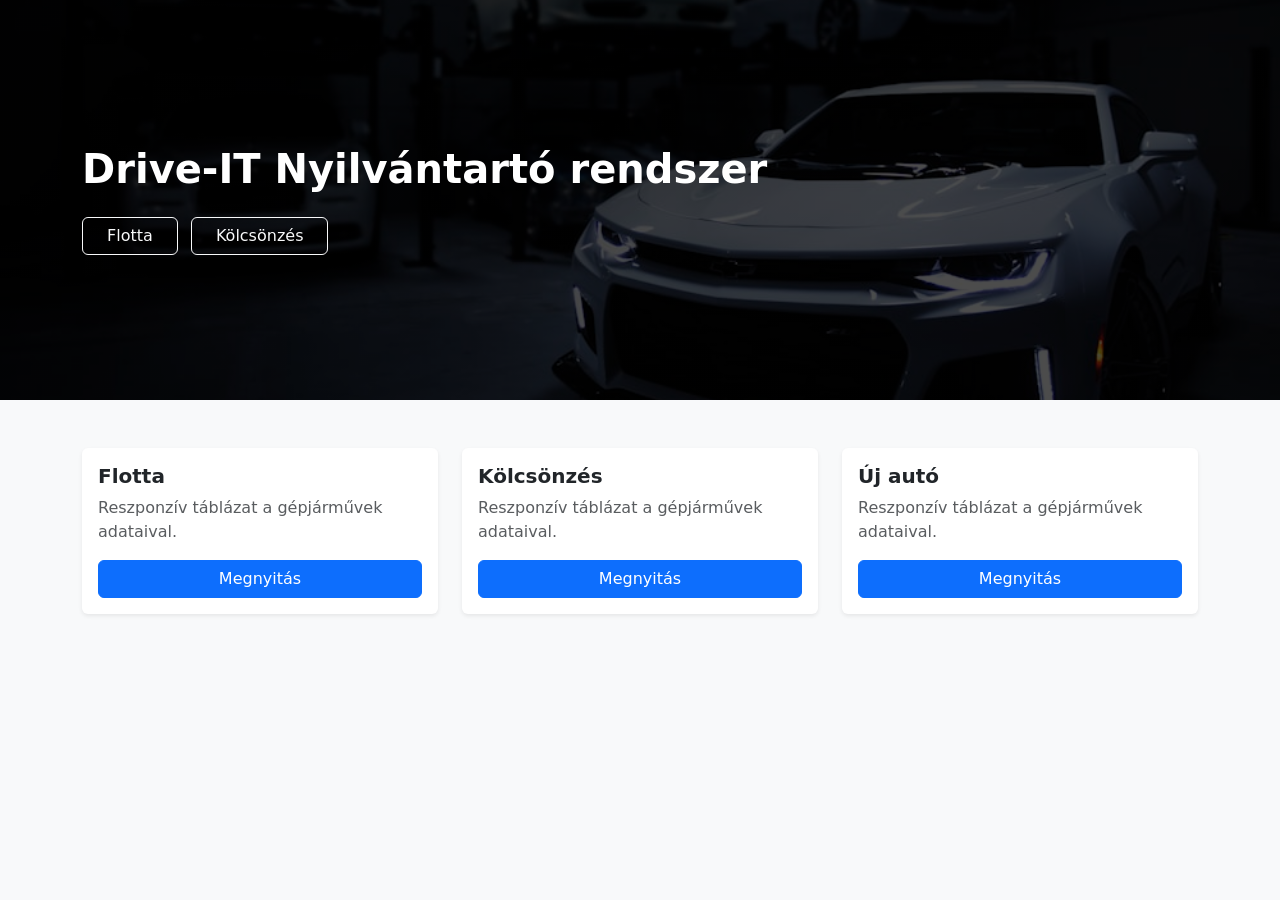
<file: index.html>
<!DOCTYPE html>
<html lang="hu">
<head>
    <meta charset="UTF-8">
    <meta name="viewport" content="width=device-width, initial-scale=1.0">
    <title>Drive-IT - Kezdőlap</title>
    <link rel="stylesheet" href="./bootstrap/css/bootstrap.min.css">
    <link rel="stylesheet" href="style.css">
</head>
<body class="bg-light">
    
    

    
    <header class="hero-section">
        <div class="container">
            <h1 class="fw-bold">Drive-IT Nyilvántartó rendszer</h1>
            <div class="mt-4">
                <a href="flotta.html" class="btn btn-outline-light px-4 me-2">Flotta</a>
                <a href="kolcsonzes.html" class="btn btn-outline-light px-4">Kölcsönzés</a>
            </div>
        </div>
    </header>

    
    <main class="container my-5">
        <div class="row g-4">
            <div class="col-md-4">
                <div class="card h-100 shadow-sm border-0">
                    <div class="card-body">
                        <h5 class="card-title fw-bold">Flotta</h5>
                        <p class="card-text text-muted">Reszponzív táblázat a gépjárművek adataival.</p>
                        <a href="flotta.html" class="btn btn-primary w-100">Megnyitás</a>
                    </div>
                </div>
            </div>
            <div class="col-md-4">
                <div class="card h-100 shadow-sm border-0">
                    <div class="card-body">
                        <h5 class="card-title fw-bold">Kölcsönzés</h5>
                        <p class="card-text text-muted">Reszponzív táblázat a gépjárművek adataival.</p>
                        <a href="kolcsonzes.html" class="btn btn-primary w-100">Megnyitás</a>
                    </div>
                </div>
            </div>
            <div class="col-md-4">
                <div class="card h-100 shadow-sm border-0">
                    <div class="card-body">
                        <h5 class="card-title fw-bold">Új autó</h5>
                        <p class="card-text text-muted">Reszponzív táblázat a gépjárművek adataival.</p>
                        <a href="uj-auto.html" class="btn btn-primary w-100">Megnyitás</a>
                    </div>
                </div>
            </div>
        </div>
    </main>

    <script src="./bootstrap/js/bootstrap.bundle.min.js"></script>
</body>
</html>
</file>
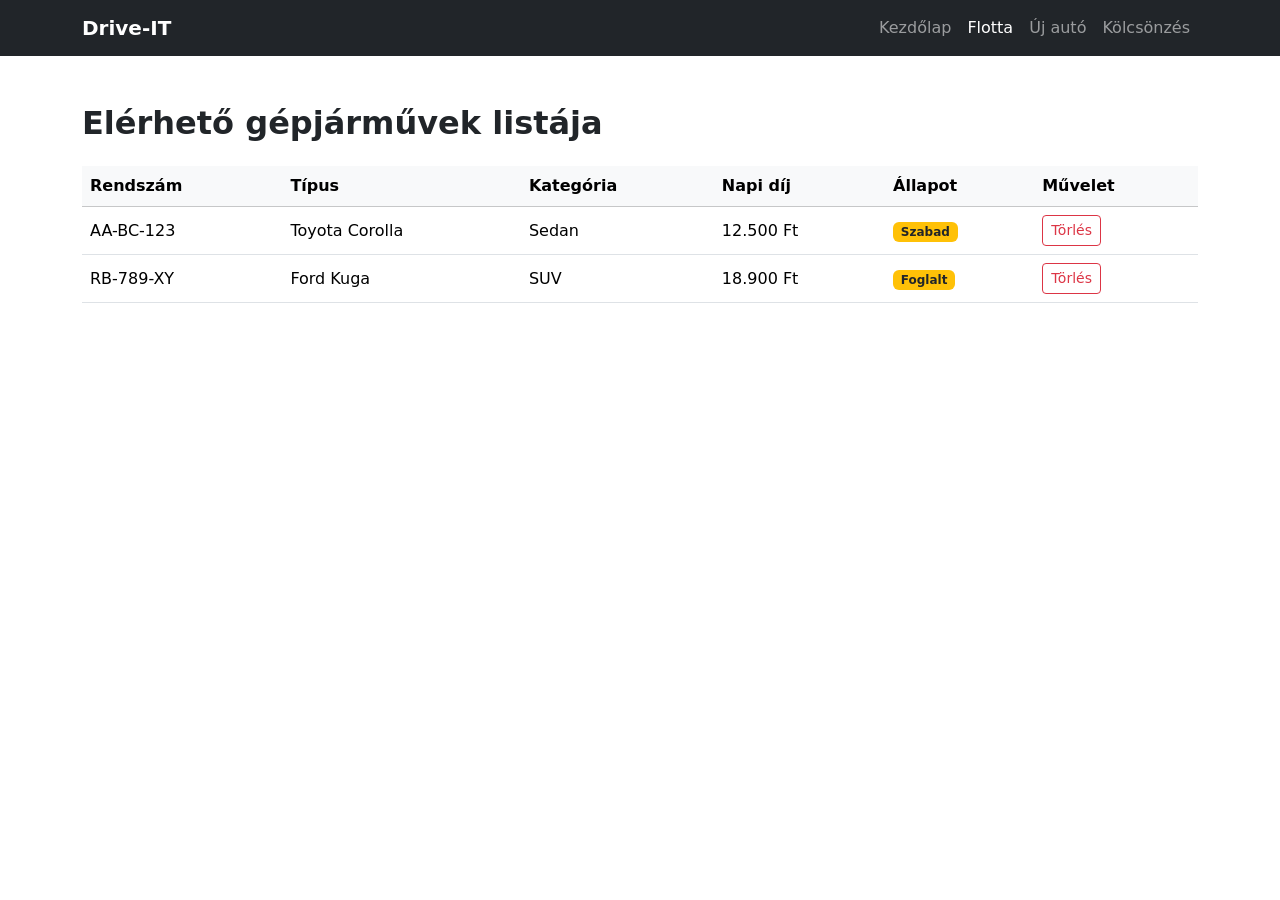
<file: flotta.html>
<!DOCTYPE html>
<html lang="hu">
<head>
    <meta charset="UTF-8">
    <meta name="viewport" content="width=device-width, initial-scale=1.0">
    <title>Drive-IT - Flotta</title>
    <link rel="stylesheet" href="./bootstrap/css/bootstrap.min.css">
    <link rel="stylesheet" href="style.css">
</head>
<body class="bg-white">
    <nav class="navbar navbar-expand-lg navbar-dark bg-dark">
        <div class="container">
            <a class="navbar-brand" href="index.html">Drive-IT</a>
            <button class="navbar-toggler" type="button" data-bs-toggle="collapse" data-bs-target="#navbarNav">
                <span class="navbar-toggler-icon"></span>
            </button>
            <div class="collapse navbar-collapse justify-content-end" id="navbarNav">
                <ul class="navbar-nav">
                    <li class="nav-item"><a class="nav-link" href="index.html">Kezdőlap</a></li>
                    <li class="nav-item"><a class="nav-link active" href="flotta.html">Flotta</a></li>
                    <li class="nav-item"><a class="nav-link" href="uj-auto.html">Új autó</a></li>
                    <li class="nav-item"><a class="nav-link" href="kolcsonzes.html">Kölcsönzés</a></li>
                </ul>
            </div>
        </div>
    </nav>

    <main class="container my-5">
        <h2 class="fw-bold">Elérhető gépjárművek listája</h2>
        

        <div class="table-responsive mt-4">
            <table class="table table-hover align-middle">
                <thead class="table-light">
                    <tr>
                        <th>Rendszám</th>
                        <th>Típus</th>
                        <th>Kategória</th>
                        <th>Napi díj</th>
                        <th>Állapot</th>
                        <th>Művelet</th>
                    </tr>
                </thead>
                <tbody>
                    <tr>
                        <td>AA-BC-123</td>
                        <td>Toyota Corolla</td>
                        <td>Sedan</td>
                        <td>12.500 Ft</td>
                        <td><span class="badge bg-warning text-dark">Szabad</span></td>
                        <td><button class="btn btn-outline-danger btn-sm">Törlés</button></td>
                    </tr>
                    <tr>
                        <td>RB-789-XY</td>
                        <td>Ford Kuga</td>
                        <td>SUV</td>
                        <td>18.900 Ft</td>
                        <td><span class="badge bg-warning text-dark">Foglalt</span></td>
                        <td><button class="btn btn-outline-danger btn-sm">Törlés</button></td>
                    </tr>
                </tbody>
            </table>
        </div>

        
    </main>

    <script src="./bootstrap/js/bootstrap.bundle.min.js"></script>
</body>
</html>
</file>
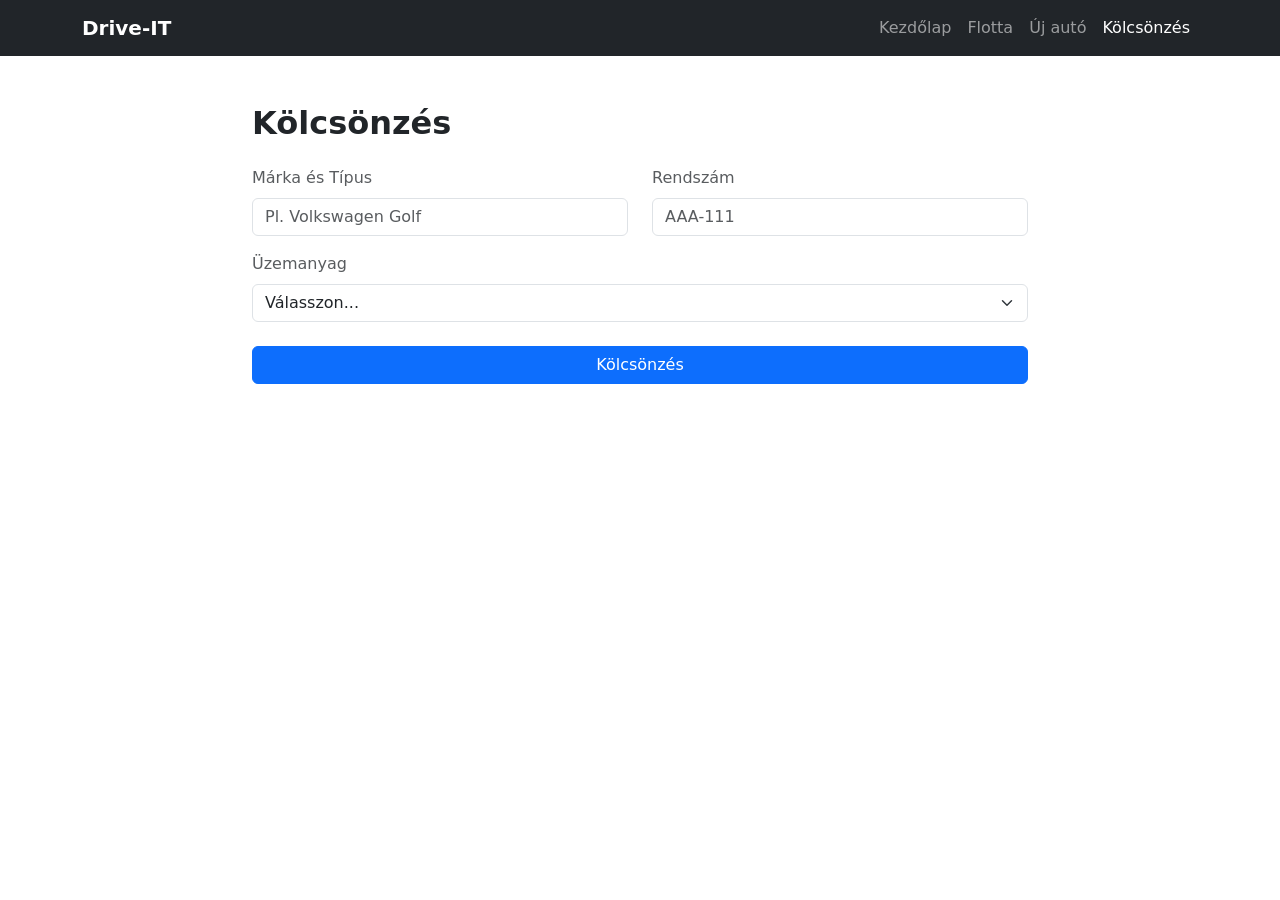
<file: kolcsonzes.html>
<!DOCTYPE html>
<html lang="hu">
<head>
    <meta charset="UTF-8">
    <meta name="viewport" content="width=device-width, initial-scale=1.0">
    <title>Drive-IT - Kölcsönzés</title>
    <link rel="stylesheet" href="./bootstrap/css/bootstrap.min.css">
    <link rel="stylesheet" href="style.css">
</head>
<body class="bg-white">
    <nav class="navbar navbar-expand-lg navbar-dark bg-dark">
        <div class="container">
            <a class="navbar-brand" href="index.html">Drive-IT</a>
            <button class="navbar-toggler" type="button" data-bs-toggle="collapse" data-bs-target="#navbarNav">
                <span class="navbar-toggler-icon"></span>
            </button>
            <div class="collapse navbar-collapse justify-content-end" id="navbarNav">
                <ul class="navbar-nav">
                    <li class="nav-item"><a class="nav-link" href="index.html">Kezdőlap</a></li>
                    <li class="nav-item"><a class="nav-link" href="flotta.html">Flotta</a></li>
                    <li class="nav-item"><a class="nav-link" href="uj-auto.html">Új autó</a></li>
                    <li class="nav-item"><a class="nav-link active" href="kolcsonzes.html">Kölcsönzés</a></li>
                </ul>
            </div>
        </div>
    </nav>

    <main class="container form-container my-5">
        <h2 class="fw-bold mb-4">Kölcsönzés</h2>
        
        <form>
            <div class="row mb-3">
                <div class="col-md-6">
                    <label class="form-label text-muted">Márka és Típus</label>
                    <input type="text" class="form-control" placeholder="Pl. Volkswagen Golf">
                </div>
                <div class="col-md-6">
                    <label class="form-label text-muted">Rendszám</label>
                    <input type="text" class="form-control" placeholder="AAA-111">
                </div>
            </div>
            
            <div class="mb-4">
                <label class="form-label text-muted">Üzemanyag</label>
                <select class="form-select">
                    <option selected>Válasszon...</option>
                    <option value="1">Benzin</option>
                    <option value="2">Dízel</option>
                    <option value="3">Elektromos</option>
                </select>
            </div>
            
            <button type="submit" class="btn btn-primary w-100">Kölcsönzés</button>
        </form>
    </main>

    <script src="./bootstrap/js/bootstrap.bundle.min.js"></script>
</body>
</html>
</file>
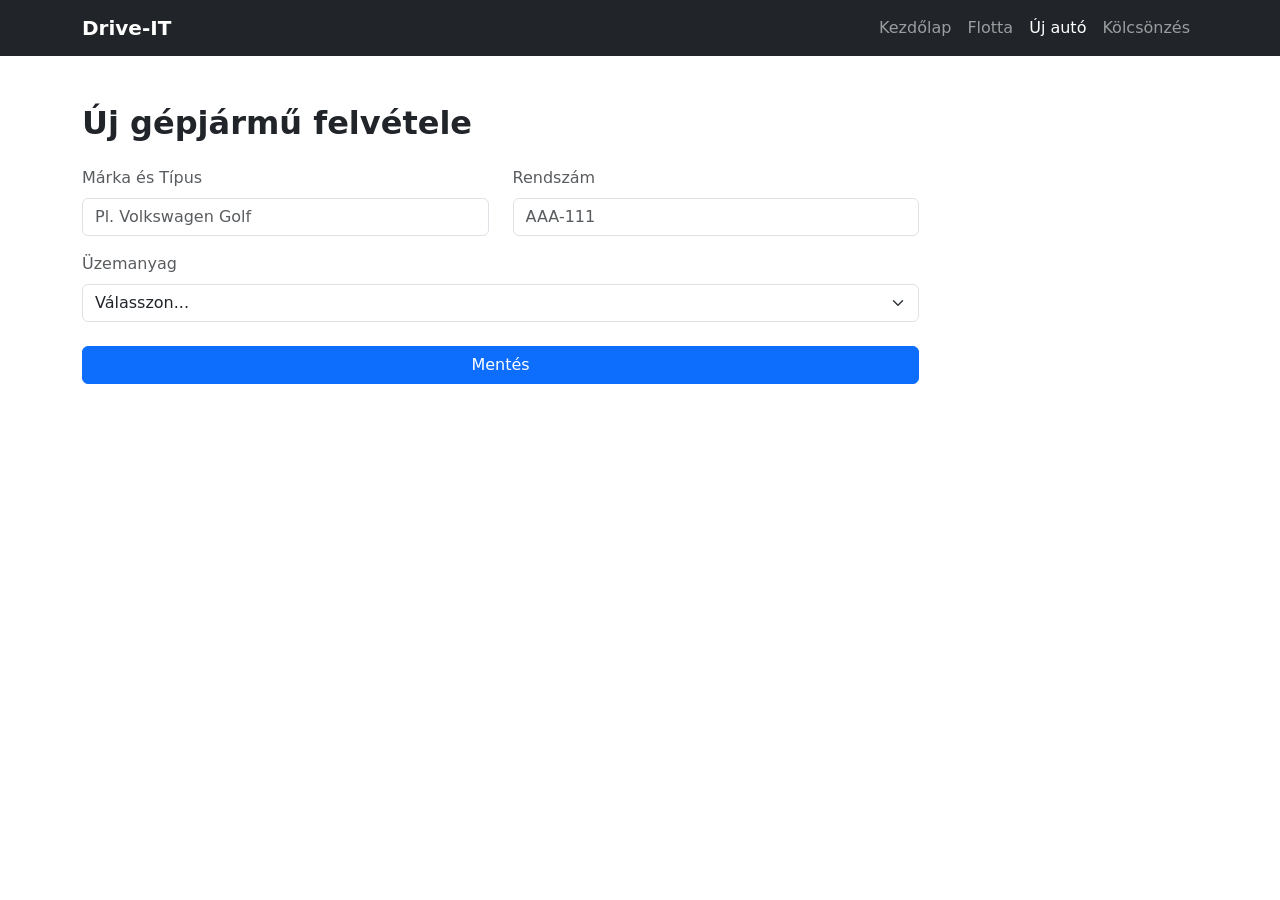
<file: uj-auto.html>
<!DOCTYPE html>
<html lang="hu">
<head>
    <meta charset="UTF-8">
    <meta name="viewport" content="width=device-width, initial-scale=1.0">
    <title>Drive-IT - Új autó</title>
    <link rel="stylesheet" href="./bootstrap/css/bootstrap.min.css">
    <link rel="stylesheet" href="style.css">
</head>
<body class="bg-white">
    
    <nav class="navbar navbar-expand-lg navbar-dark bg-dark">
        <div class="container">
            <a class="navbar-brand fw-bold" href="index.html">Drive-IT</a>
            <button class="navbar-toggler" type="button" data-bs-toggle="collapse" data-bs-target="#navbarNav">
                <span class="navbar-toggler-icon"></span>
            </button>
            <div class="collapse navbar-collapse justify-content-end" id="navbarNav">
                <ul class="navbar-nav">
                    <li class="nav-item"><a class="nav-link" href="index.html">Kezdőlap</a></li>
                    <li class="nav-item"><a class="nav-link" href="flotta.html">Flotta</a></li>
                    <li class="nav-item"><a class="nav-link active" href="uj-auto.html">Új autó</a></li>
                    <li class="nav-item"><a class="nav-link" href="kolcsonzes.html">Kölcsönzés</a></li>
                </ul>
            </div>
        </div>
    </nav>

    
    <main class="container my-5">
        <h2 class="fw-bold mb-4">Új gépjármű felvétele</h2>
        
        <form class="w-75">
            <div class="row mb-3">
                <div class="col-md-6">
                    <label class="form-label text-muted">Márka és Típus</label>
                    <input type="text" class="form-control" placeholder="Pl. Volkswagen Golf">
                </div>
                <div class="col-md-6">
                    <label class="form-label text-muted">Rendszám</label>
                    <input type="text" class="form-control" placeholder="AAA-111">
                </div>
            </div>
            
            <div class="mb-4">
                <label class="form-label text-muted">Üzemanyag</label>
                <select class="form-select">
                    <option selected>Válasszon...</option>
                    <option value="1">Benzin</option>
                    <option value="2">Dízel</option>
                    <option value="3">Elektromos</option>
                </select>
            </div>
            
            <button type="submit" class="btn btn-primary w-100">Mentés</button>
        </form>
    </main>

    <script src="./bootstrap/js/bootstrap.bundle.min.js"></script>
</body>
</html>
</file>
<file: style.css>
.navbar-brand {
    font-weight: bold;
}


.hero-section {
    background-image: linear-gradient(rgba(0, 0, 0, 0.7), rgba(0, 0, 0, 0.7)), url('banner.jpg');
    background-size: cover;
    background-position: center;
    height: 400px;
    color: white;
    display: flex;
    align-items: center;
}


.form-container {
    max-width: 800px;
    margin: 0 auto;
}
</file>
